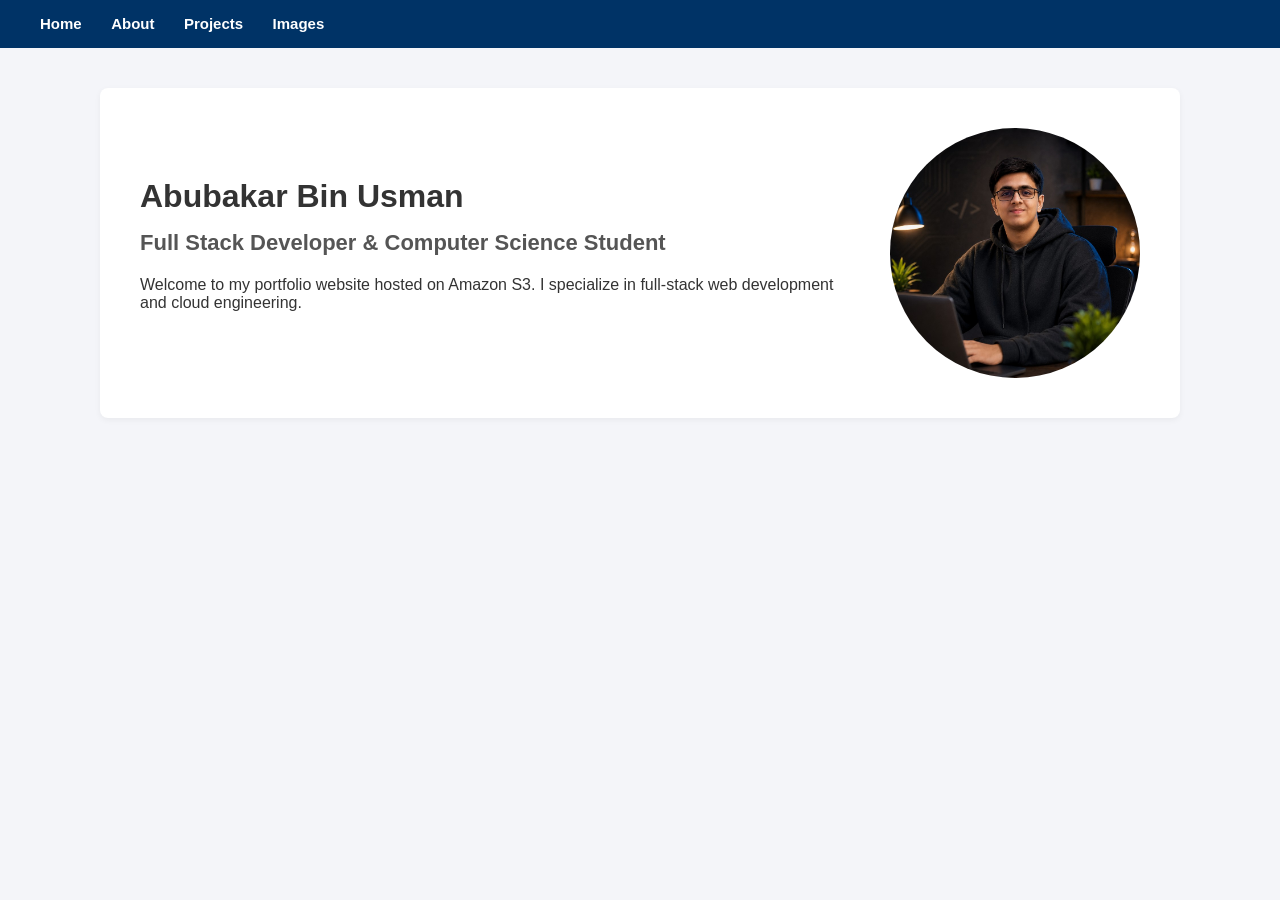
<file: Lab-05/index.html>
<!DOCTYPE html>
<html lang="en">

<head>
    <meta charset="UTF-8">
    <meta name="viewport" content="width=device-width, initial-scale=1.0">
    <title>Abubakar Bin Usman - Portfolio</title>
    <link rel="stylesheet" href="style.css">
</head>

<body>
    <nav>
        <a href="index.html">Home</a>
        <a href="about.html">About</a>
        <a href="projects.html">Projects</a>
        <a href="images.html">Images</a>
    </nav>

    <div class="home-container">
        <div class="home-text">
            <h1>Abubakar Bin Usman</h1>
            <h2>Full Stack Developer & Computer Science Student</h2>
            <p>Welcome to my portfolio website hosted on Amazon S3. I specialize in full-stack web development and cloud
                engineering.</p>
        </div>
        <!-- Ensure your image file is named exactly Image.jpg in the folder -->
        <img src="Image.jpg" alt="Abubakar Bin Usman" class="profile-pic">
    </div>
</body>

</html>
</file>
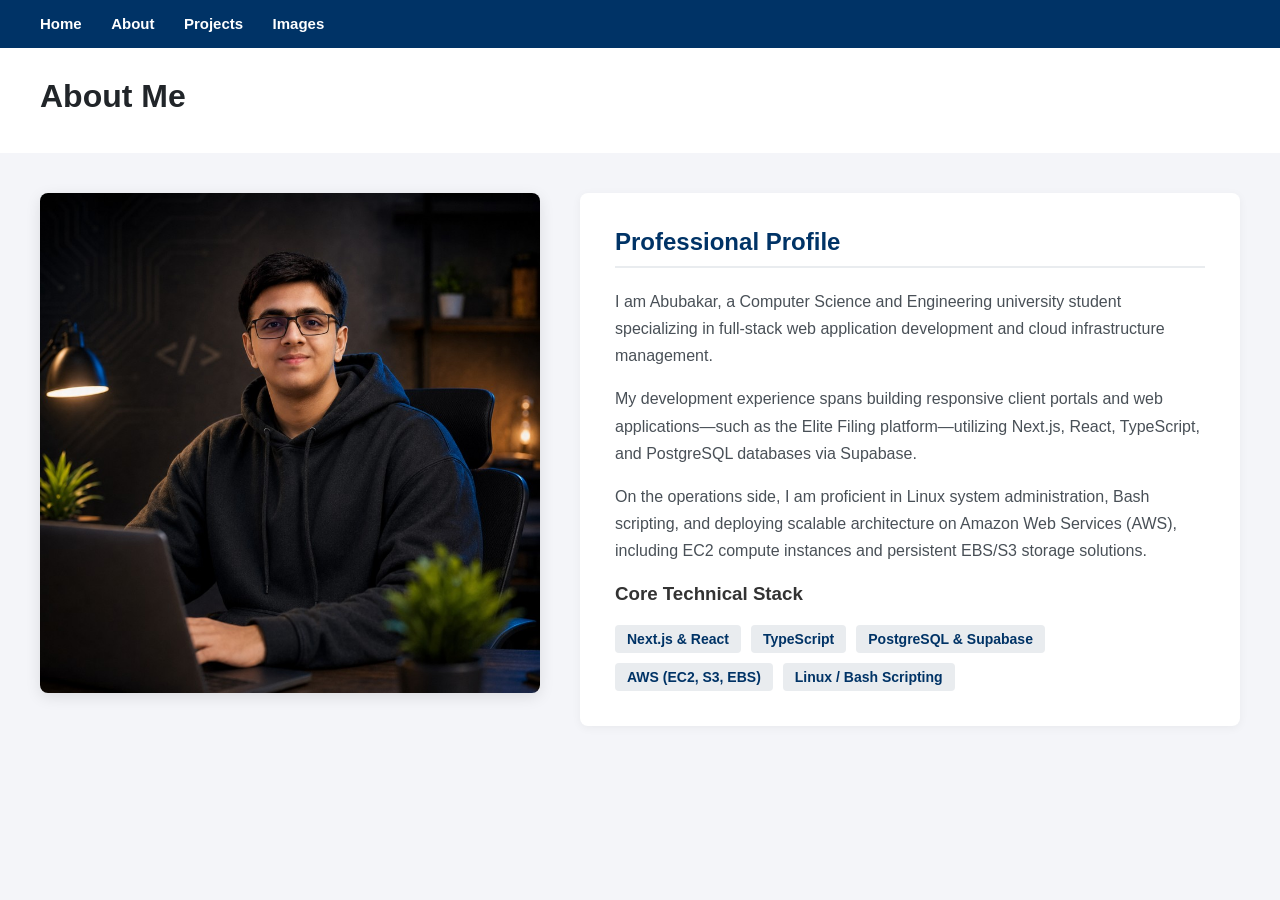
<file: Lab-05/about.html>
<!DOCTYPE html>
<html lang="en">

<head>
    <meta charset="UTF-8">
    <meta name="viewport" content="width=device-width, initial-scale=1.0">
    <title>About Me - Abubakar</title>
    <link rel="stylesheet" href="style.css">
</head>

<body>
    <nav>
        <a href="index.html">Home</a>
        <a href="about.html">About</a>
        <a href="projects.html">Projects</a>
        <a href="images.html">Images</a>
    </nav>
    <!-- Header Section -->
    <div class="page-header">
        <h1>About Me</h1>
    </div>

    <!-- Main Content Container -->
    <div class="about-container">
        <!-- Left Side: Image -->
        <img src="Image.jpg" alt="Abubakar Usman" class="about-image">

        <!-- Right Side: Professional Bio -->
        <div class="about-text">
            <h2>Professional Profile</h2>
            <p>I am Abubakar, a Computer Science and Engineering university student specializing in full-stack web
                application development and cloud infrastructure management.</p>
            <p>My development experience spans building responsive client portals and web applications—such as the Elite
                Filing platform—utilizing Next.js, React, TypeScript, and PostgreSQL databases via Supabase.</p>
            <p>On the operations side, I am proficient in Linux system administration, Bash scripting, and deploying
                scalable architecture on Amazon Web Services (AWS), including EC2 compute instances and persistent
                EBS/S3 storage solutions.</p>

            <h3>Core Technical Stack</h3>
            <div class="skills-list">
                <span class="skill-tag">Next.js & React</span>
                <span class="skill-tag">TypeScript</span>
                <span class="skill-tag">PostgreSQL & Supabase</span>
                <span class="skill-tag">AWS (EC2, S3, EBS)</span>
                <span class="skill-tag">Linux / Bash Scripting</span>
            </div>
        </div>
    </div>
</body>

</html>
</file>
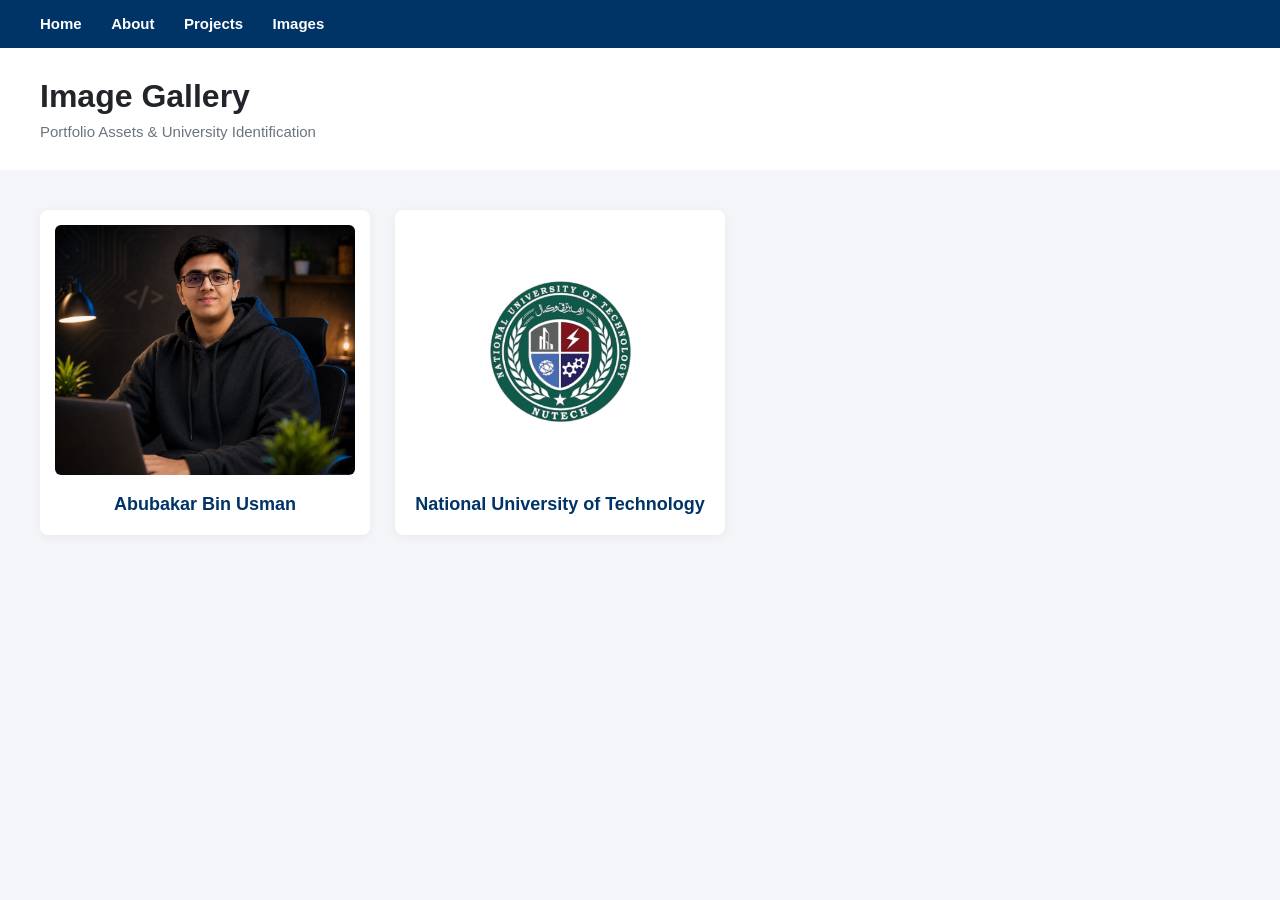
<file: Lab-05/images.html>
<!DOCTYPE html>
<html lang="en">

<head>
    <meta charset="UTF-8">
    <meta name="viewport" content="width=device-width, initial-scale=1.0">
    <title>Image Gallery</title>
    <link rel="stylesheet" href="style.css">
</head>

<body>
    <nav>
        <a href="index.html">Home</a>
        <a href="about.html">About</a>
        <a href="projects.html">Projects</a>
        <a href="images.html">Images</a>
    </nav>

    <div class="page-header">
        <h1>Image Gallery</h1>
        <p>Portfolio Assets & University Identification</p>
    </div>

    <div class="gallery-container">
        <div class="image-grid">
            <div class="gallery-card">
                <img src="Image.jpg" alt="Developer Profile">
                <h3>Abubakar Bin Usman</h3>
            </div>
            <div class="gallery-card">
                <img src="nutech.png" alt="NUTECH Emblem">
                <h3>National University of Technology</h3>
            </div>
        </div>
    </div>
</body>

</html>
</file>
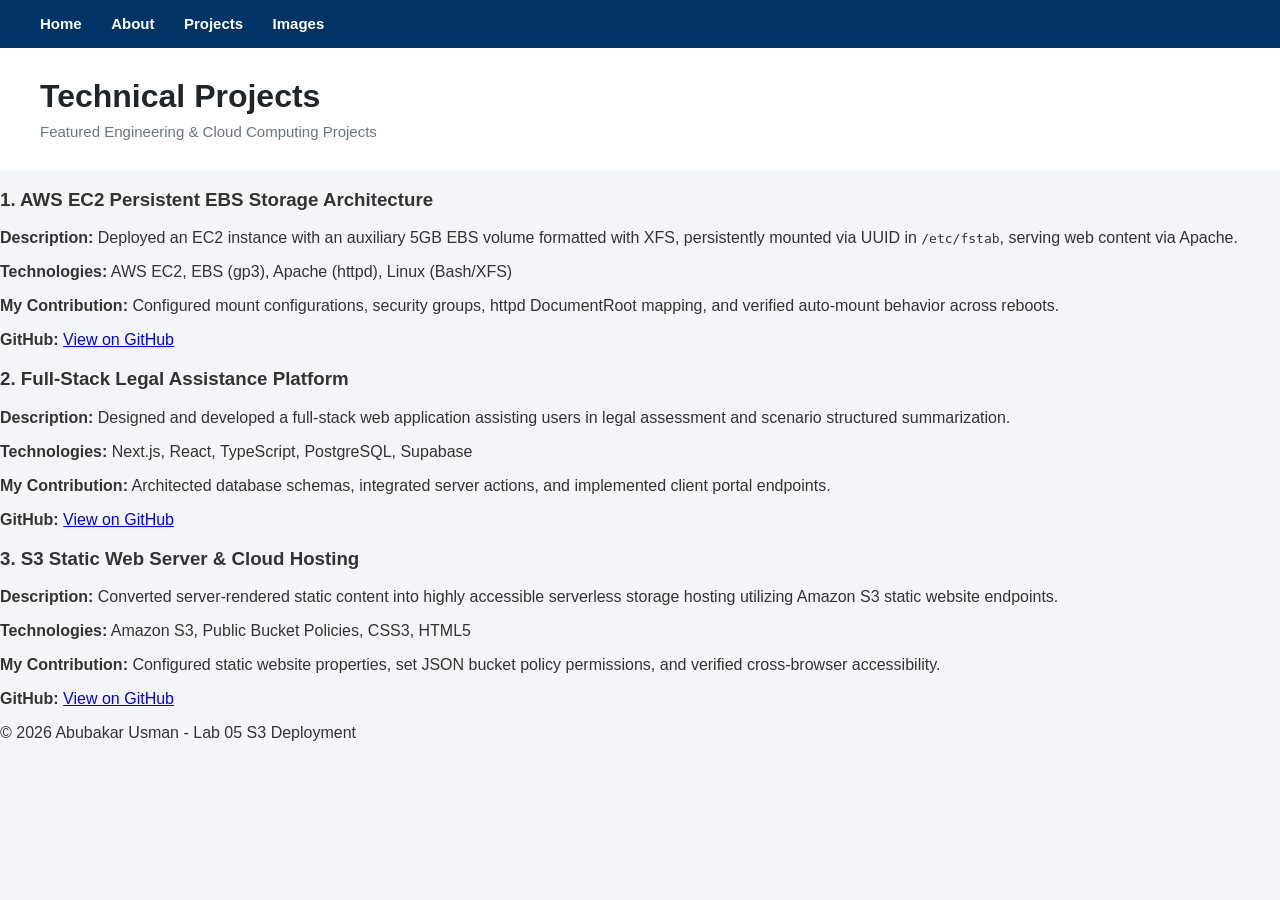
<file: Lab-05/projects.html>
<!DOCTYPE html>
<html lang="en">

<head>
    <meta charset="UTF-8">
    <meta name="viewport" content="width=device-width, initial-scale=1.0">
    <title>Abubakar - Projects</title>
    <link rel="stylesheet" href="style.css">
</head>

<body>
    <nav>
        <a href="index.html">Home</a>
        <a href="about.html">About</a>
        <a href="projects.html">Projects</a>
        <a href="images.html">Images</a>
    </nav>
    <div class="page-header">
        <h1>Technical Projects</h1>
        <p>Featured Engineering & Cloud Computing Projects</p>
    </div>
    <div class="container">
        <div class="project-card">
            <h3>1. AWS EC2 Persistent EBS Storage Architecture</h3>
            <p><strong>Description:</strong> Deployed an EC2 instance with an auxiliary 5GB EBS volume formatted with
                XFS, persistently mounted via UUID in <code>/etc/fstab</code>, serving web content via Apache.</p>
            <p><strong>Technologies:</strong> AWS EC2, EBS (gp3), Apache (httpd), Linux (Bash/XFS)</p>
            <p><strong>My Contribution:</strong> Configured mount configurations, security groups, httpd DocumentRoot
                mapping, and verified auto-mount behavior across reboots.</p>
            <p><strong>GitHub:</strong> <a href="https://github.com/abubakar-usman" target="_blank">View on GitHub</a>
            </p>
        </div>

        <div class="project-card">
            <h3>2. Full-Stack Legal Assistance Platform</h3>
            <p><strong>Description:</strong> Designed and developed a full-stack web application assisting users in
                legal assessment and scenario structured summarization.</p>
            <p><strong>Technologies:</strong> Next.js, React, TypeScript, PostgreSQL, Supabase</p>
            <p><strong>My Contribution:</strong> Architected database schemas, integrated server actions, and
                implemented client portal endpoints.</p>
            <p><strong>GitHub:</strong> <a href="https://github.com/abubakar-usman" target="_blank">View on GitHub</a>
            </p>
        </div>

        <div class="project-card">
            <h3>3. S3 Static Web Server & Cloud Hosting</h3>
            <p><strong>Description:</strong> Converted server-rendered static content into highly accessible serverless
                storage hosting utilizing Amazon S3 static website endpoints.</p>
            <p><strong>Technologies:</strong> Amazon S3, Public Bucket Policies, CSS3, HTML5</p>
            <p><strong>My Contribution:</strong> Configured static website properties, set JSON bucket policy
                permissions, and verified cross-browser accessibility.</p>
            <p><strong>GitHub:</strong> <a href="https://github.com/abubakar-usman" target="_blank">View on GitHub</a>
            </p>
        </div>
    </div>
    <footer>
        <p>&copy; 2026 Abubakar Usman - Lab 05 S3 Deployment</p>
    </footer>
</body>

</html>
</file>
<file: Lab-05/style.css>
/* General Body Setup */
body {
    font-family: 'Segoe UI', Tahoma, Geneva, Verdana, sans-serif;
    margin: 0;
    padding: 0;
    background-color: #f4f5f9;
    color: #333;
}

/* Page Header (Matches your screenshot) */
.page-header {
    background-color: white;
    padding: 30px 40px;
}

.page-header h1 {
    margin: 0 0 8px 0;
    font-size: 32px;
    color: #212529;
}

.page-header p {
    margin: 0;
    font-size: 15px;
    color: #6c757d;
}

/* Dark Blue Navigation (Matches your screenshot) */
nav {
    background-color: #003366;
    padding: 15px 40px;
}

nav a {
    color: white;
    text-decoration: none;
    margin-right: 25px;
    font-weight: 600;
    font-size: 15px;
}

nav a:hover {
    text-decoration: underline;
}

/* --- ABOUT PAGE SPECIFIC LAYOUT --- */
.about-container {
    display: flex;
    max-width: 1200px;
    margin: 40px;
    gap: 40px;
    align-items: flex-start;
}

.about-image {
    width: 45%;
    max-width: 500px;
    border-radius: 8px;
    box-shadow: 0 4px 15px rgba(0, 0, 0, 0.1);
}

.about-text {
    width: 55%;
    background-color: white;
    padding: 35px;
    border-radius: 8px;
    box-shadow: 0 2px 10px rgba(0, 0, 0, 0.05);
}

.about-text h2 {
    margin-top: 0;
    color: #003366;
    font-size: 24px;
    border-bottom: 2px solid #e9ecef;
    padding-bottom: 10px;
}

.about-text p {
    line-height: 1.7;
    font-size: 16px;
    color: #495057;
    margin-bottom: 15px;
}

.skills-list {
    display: flex;
    flex-wrap: wrap;
    gap: 10px;
    margin-top: 20px;
}

.skill-tag {
    background-color: #e9ecef;
    color: #003366;
    padding: 6px 12px;
    border-radius: 4px;
    font-size: 14px;
    font-weight: bold;
}

/* --- HOME PAGE SPECIFIC LAYOUT (If needed) --- */
.home-container {
    background-color: white;
    margin: 40px auto;
    max-width: 1000px;
    padding: 40px;
    border-radius: 8px;
    box-shadow: 0 2px 6px rgba(0, 0, 0, 0.05);
    display: flex;
    justify-content: space-between;
    align-items: center;
}

.home-text h1 {
    margin: 0 0 15px 0;
    font-size: 32px;
}

.home-text h2 {
    margin: 0 0 20px 0;
    font-size: 22px;
    color: #555;
}

.profile-pic {
    width: 250px;
    height: 250px;
    border-radius: 50%;
    object-fit: cover;
    margin-left: 40px;
}

/* --- GALLERY PAGE SPECIFIC LAYOUT --- */
.gallery-container {
    max-width: 1200px;
    margin: 40px;
}

.image-grid {
    display: flex;
    gap: 25px;
    flex-wrap: wrap;
}

.gallery-card {
    background-color: white;
    padding: 15px;
    border-radius: 8px;
    box-shadow: 0 2px 10px rgba(0, 0, 0, 0.05);
    text-align: center;
    width: 300px;
}

.gallery-card img {
    width: 100%;
    height: 250px;
    object-fit: cover;
    border-radius: 6px;
}

.gallery-card h3 {
    margin: 15px 0 5px 0;
    color: #003366;
    font-size: 18px;
}
</file>
